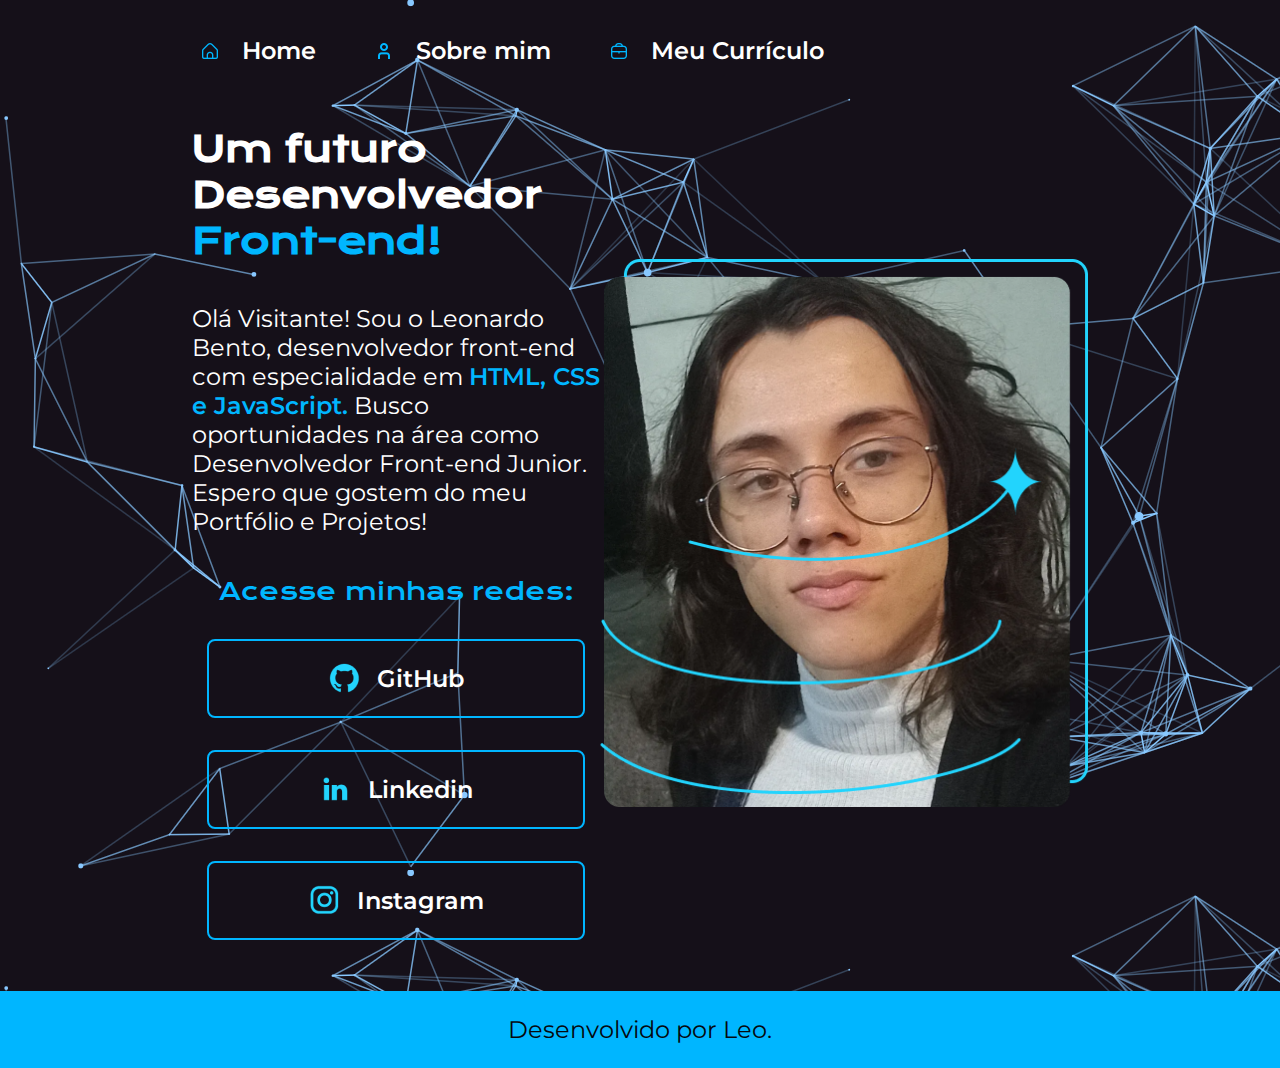
<file: index.html>
<!DOCTYPE html>
<html lang="pt-br">

<head>
    <meta charset="UTF-8">
    <meta http-equiv="X-UA-Compatible" content="IE=edge">
    <meta name="viewport" content="width=device-width, initial-scale=1.0">
    <title>Portfólio</title>
    <link rel="stylesheet" href="./syles/style.css">
</head>

<body>
    <header class="cabecalho">
        <nav class="cabecalho__menu">
            <a class="cabecalho__menu__link" href="index.html"><img src="./assets/casa.png" class="icone__cabecalho">Home</a>
            <a class="cabecalho__menu__link" href="about.html"><img src="./assets/do-utilizador.png" class="icone__cabecalho">Sobre mim</a>
            <a class="cabecalho__menu__link" href="curriculum.html"><img src="./assets/pasta.png" class="icone__cabecalho">Meu Currículo</a>
        </nav>
    </header>
    <main class="apresentacao">
        <section class="apresentacao__conteudo">
            <h1 class="apresentacao__conteudo__titulo">Um futuro Desenvolvedor<strong class="destaque__texto"> Front-end!
            </strong></h1>
            <p class="apresentacao__conteudo__texto">Olá Visitante! Sou o Leonardo Bento, desenvolvedor front-end com especialidade em <span class="destaque__texto"> HTML, CSS e JavaScript.</span>
            Busco oportunidades na área como Desenvolvedor Front-end Junior.<br>
            Espero que gostem do meu Portfólio e Projetos!
            </p>
            <div class="apresentacao__links">
                <h2 class="apresentacao__links__subtitulo">Acesse minhas redes:</h2>
                <a class="apresentacao__links__link" href="https://github.com/LeoNT7">
                    <img src="./assets/github.png" alt="Icone GitHub">GitHub
                </a>
                <a class="apresentacao__links__link" href="https://www.linkedin.com/in/leonardo-bento-937a2024a/">
                    <img src="./assets/linkedin.png" alt="Icone Linkedin">Linkedin
                </a>
                <a class="apresentacao__links__link" href="https://www.instagram.com/leonn17n/">
                    <img src="./assets/instagram.png" alt="Icone Instagram">Instagram
                </a>
            </div>
        </section>
        <img src="./assets/Imagem.png" alt="Foto do Leonardo Bento" width="488px" class="foto__about">
    </main>
    <footer class="rodape">
        <p>Desenvolvido por Leo.</p>
    </footer>
</body>

</html>
</file>
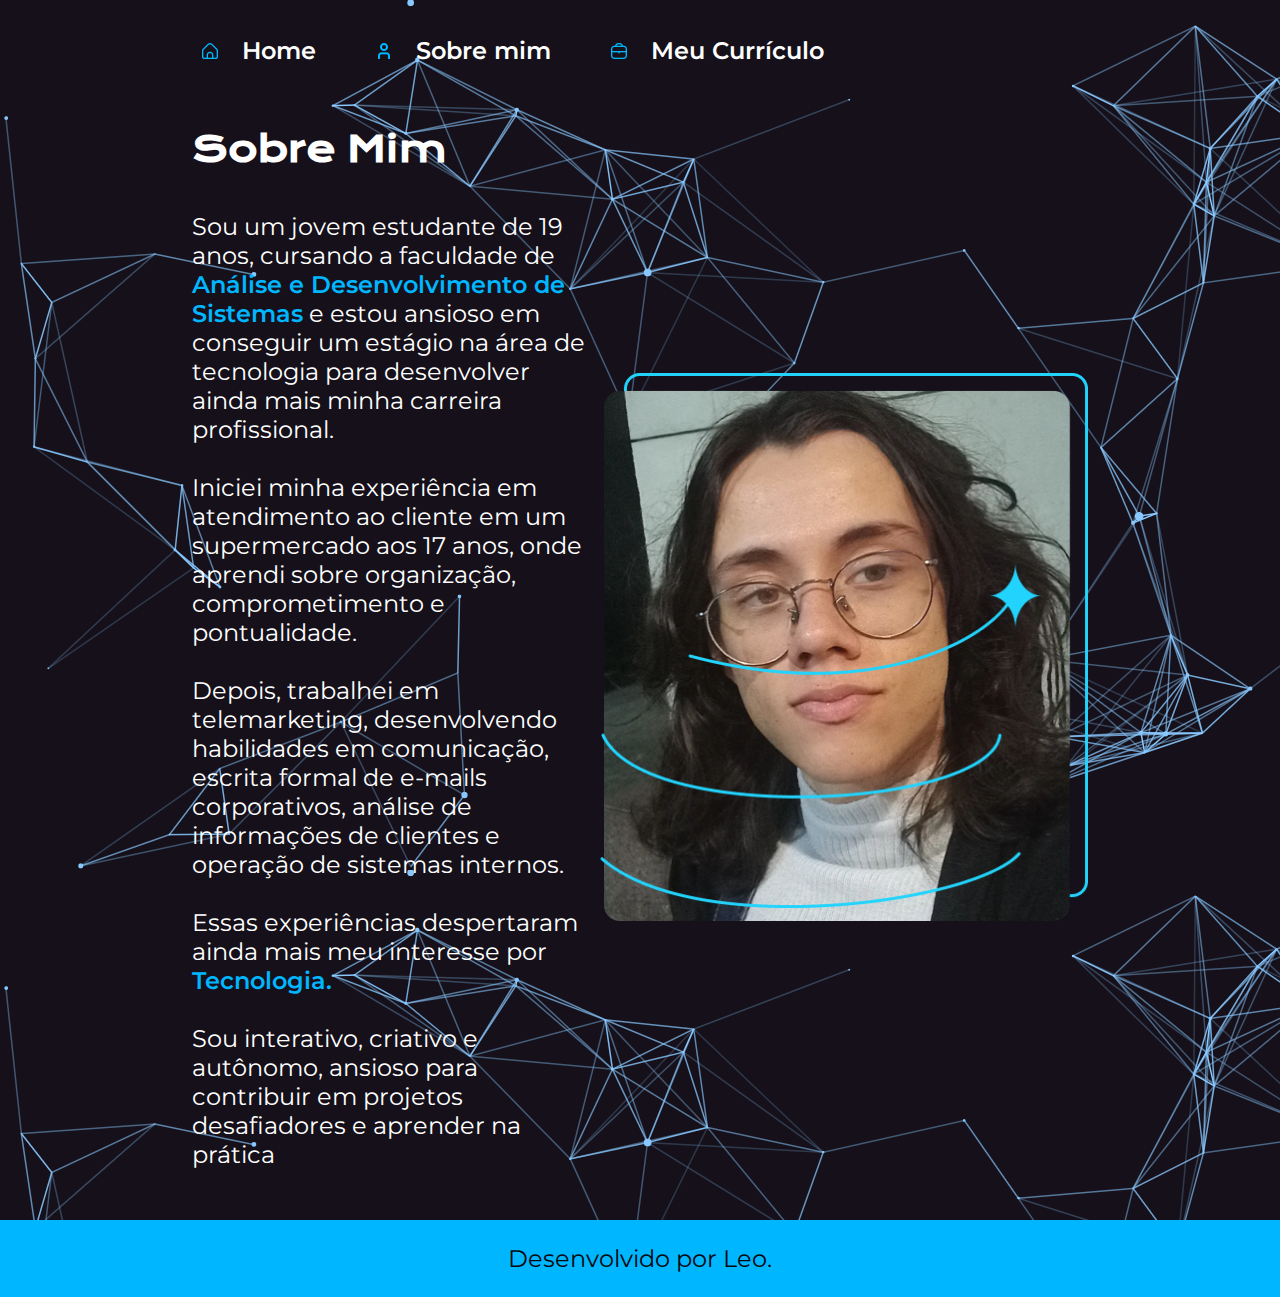
<file: about.html>
<!DOCTYPE html>
<html lang="pt-br">
<head>
    <meta charset="UTF-8">
    <meta name="viewport" content="width=device-width, initial-scale=1.0">
    <title>Sobre Mim</title>
    <link rel="stylesheet" href="./syles/style.css">
</head>
<body>
    <header class="cabecalho">
        <nav class="cabecalho__menu">
            <a class="cabecalho__menu__link" href="index.html"><img src="./assets/casa.png" class="icone__cabecalho">Home</a>
            <a class="cabecalho__menu__link" href="about.html"><img src="./assets/do-utilizador.png" class="icone__cabecalho">Sobre mim</a>
            <a class="cabecalho__menu__link" href="curriculum.html"><img src="./assets/pasta.png" class="icone__cabecalho">Meu Currículo</a>
        </nav>
    </header>
    <main class="apresentacao">
        <section class="apresentacao__conteudo">
            <h1 class="apresentacao__conteudo__titulo">Sobre Mim</h1>
            <p class="apresentacao__conteudo__texto">Sou um jovem estudante de 19 anos, cursando a faculdade de <span class="destaque__texto">Análise e
                Desenvolvimento de Sistemas</span> e estou ansioso em conseguir um estágio na área
                de tecnologia para desenvolver ainda mais minha carreira profissional.<br><br>
                Iniciei minha experiência em atendimento ao cliente em um
                supermercado aos 17 anos, onde aprendi sobre organização,
                comprometimento e pontualidade.<br><br>
                Depois, trabalhei em telemarketing, desenvolvendo habilidades
                em comunicação, escrita formal de e-mails corporativos, análise
                de informações de clientes e operação de sistemas internos. <br><br>Essas
                experiências despertaram ainda mais meu interesse por <span class="destaque__texto">Tecnologia.</span><br><br>
                Sou interativo, criativo e autônomo, ansioso para contribuir em projetos
                desafiadores e aprender na prática
                </p>
        </section>
        <img src="./assets/Imagem.png" alt="Foto do Leonardo Bento" width="488px" class="foto__about">
    </main>
    <footer class="rodape">
        <p>Desenvolvido por Leo.</p>
    </footer>
</body>
</html>
</file>
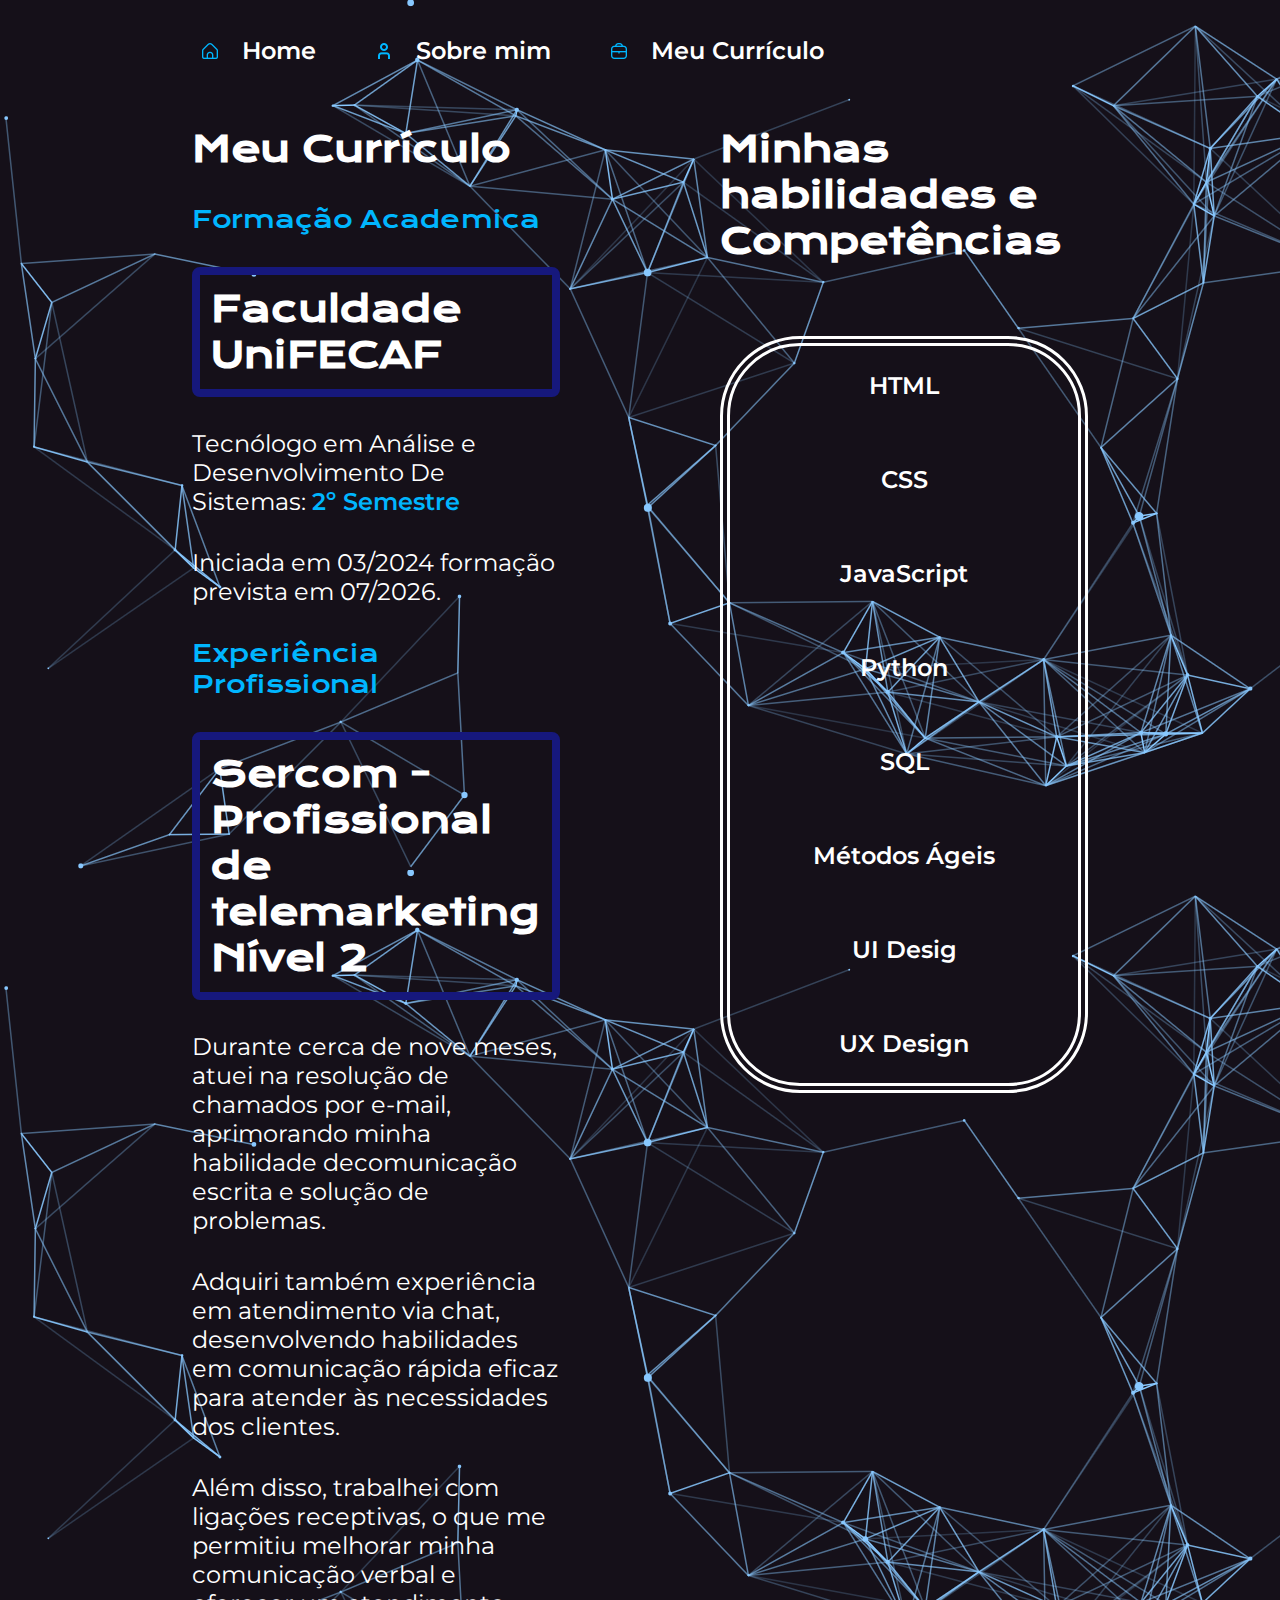
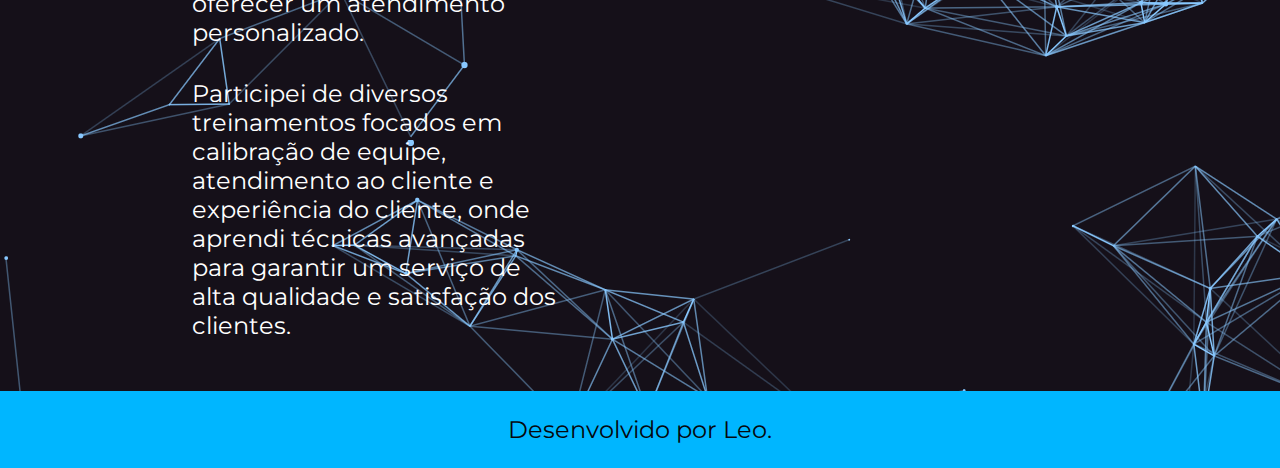
<file: curriculum.html>
<!DOCTYPE html>
<html lang="pt-br">
<head>
    <meta charset="UTF-8">
    <meta name="viewport" content="width=device-width, initial-scale=1.0">
    <title>Meu Currículo</title>
    <link rel="stylesheet" href="./syles/style.css">
</head>
<body>
    <header class="cabecalho">
        <nav class="cabecalho__menu">
            <a class="cabecalho__menu__link" href="index.html"><img src="./assets/casa.png" class="icone__cabecalho">Home</a>
            <a class="cabecalho__menu__link" href="about.html"><img src="./assets/do-utilizador.png" class="icone__cabecalho">Sobre mim</a>
            <a class="cabecalho__menu__link" href="curriculum.html"><img src="./assets/pasta.png" class="icone__cabecalho">Meu Currículo</a>
        </nav>
    </header>
    <main class="apresentacao__curriculo">
        <section class="apresentacao__conteudo__curriculo">
            <h1 class="apresentacao__conteudo__titulo">Meu Currículo</h1>
            <h1 class="apresentacao__links__subtitulo">Formação Academica</h1>
            <div class="conteudo__curriculo">
                <h2 class="apresentacao__conteudo__titulo">Faculdade UniFECAF</h2>
            </div>
                <p class="apresentacao__conteudo__texto">Tecnólogo em Análise e Desenvolvimento De Sistemas: <span class="destaque__texto">2º Semestre</span></p>
                <p class="apresentacao__conteudo__texto">Iniciada em 03/2024 formação prevista em 07/2026.</p>
            <h1 class="apresentacao__links__subtitulo">Experiência Profissional</h1>
            <div class="conteudo__curriculo">
                <h2 class="apresentacao__conteudo__titulo">Sercom - Profissional de telemarketing Nível 2</h2>
            </div>
            <p class="apresentacao__conteudo__texto">Durante cerca de nove meses, atuei na resolução de chamados
            por e-mail, aprimorando minha habilidade decomunicação
            escrita e solução de problemas.</p>
            <p class="apresentacao__conteudo__texto">Adquiri também experiência em atendimento via chat,
            desenvolvendo habilidades em comunicação rápida eficaz para
            atender às necessidades dos clientes.</p>
            <p class="apresentacao__conteudo__texto">Além disso, trabalhei com ligações receptivas, o que me
            permitiu melhorar minha comunicação verbal e oferecer um
            atendimento personalizado.</p>
            <p class="apresentacao__conteudo__texto">Participei de diversos treinamentos focados em calibração de
            equipe, atendimento ao cliente e experiência do cliente, onde
            aprendi técnicas avançadas para garantir um serviço de alta
            qualidade e satisfação dos clientes.
            </p>
        </section>
        <section class="apresentacao__conteudo__curriculo">
            <h2 class="apresentacao__conteudo__titulo">Minhas habilidades e Competências</h2>
            <ul class="lista__habilidades">
                <li class="destaque__texto__links"><a href="#" class="cabecalho__menu__link">HTML</a></li>
                <li class="destaque__texto__links"><a href="#" class="cabecalho__menu__link">CSS</a></li>
                <li class="destaque__texto__links"><a href="#" class="cabecalho__menu__link">JavaScript</a></li>
                <li class="destaque__texto__links"><a href="#" class="cabecalho__menu__link">Python</a></li>
                <li class="destaque__texto__links"><a href="#" class="cabecalho__menu__link">SQL</a></li>
                <li class="destaque__texto__links"><a href="#" class="cabecalho__menu__link"> Métodos Ágeis</a></li>
                <li class="destaque__texto__links"><a href="#" class="cabecalho__menu__link">UI Desig</a></li>
                <li class="destaque__texto__links"><a href="#" class="cabecalho__menu__link">UX Design</a></li>
            </ul>
        </section>
    </main>
    <footer class="rodape">
        <p>Desenvolvido por Leo.</p>
    </footer>
</body>
</html>
</file>
<file: syles/style.css>
/* ====== Importação de Fontes ====== */
@import url('https://fonts.googleapis.com/css2?family=Krona+One&family=Montserrat:wght@400;600&display=swap');

/* ====== Variáveis de Cores e Fontes ====== */
:root {
    --cor-primaria: #06080D;
    --cor-secundaria: #FFFFFF;
    --cor-terciaria: #00B6FF;
    --cor-hover: #16187C;
    --fonte-principal: 'Krona One', sans-serif;
    --fonte-secundaria: 'Montserrat', sans-serif;
}

/* ====== Estilos Globais ====== */
* {
    margin: 0;
    padding: 0;
    box-sizing: border-box;
}

body {
    color: var(--cor-secundaria);
    background-color: var(--cor-primaria);
    background-image: url('/assets/background.png');
}

/* ====== Cabeçalho ====== */
.cabecalho {
    padding: 2% 0% 0% 15%;
}

.cabecalho__menu {
    display: flex;
    gap: 40px;
}

.icone__cabecalho {
    margin-right: 1em;
}

.cabecalho__menu__link {
    font-family: var(--fonte-secundaria);
    font-size: 24px;
    color: var(--cor-secundaria);
    font-weight: 600;
    text-decoration: none;
    padding: 10px;
}

.cabecalho__menu__link:hover {
    background: linear-gradient(45deg, #ee7752, #e73c7e, #23a6d5, #23d5ab);
    background-size: 200% 200%;
    animation: gradient 2s ease infinite;
    border-radius: 80px;
}

@keyframes gradient {
    0% {
        background-position: 0% 50%;
    }
    50% {
        background-position: 100% 50%;
    }
    100% {
        background-position: 0% 50%;
    }
} 

/* ====== Apresentação ====== */
.apresentacao {
    padding: 4% 15%;
    display: flex;
    align-items: center;
    justify-content: space-between;
}

.apresentacao__curriculo {
    display: grid;
    grid-template-columns: 1fr 1fr;
    padding: 4% 15%;
    gap: 10em;
}

.apresentacao__conteudo {
    width: 615px;
    display: flex;
    flex-direction: column;
    gap: 40px;
}

.apresentacao__conteudo__titulo {
    font-size: 36px;
    font-family: var(--fonte-principal);
}

.apresentacao__conteudo__texto {
    font-size: 24px;
    font-family: var(--fonte-secundaria);
    gap: 5px;
}

.apresentacao__conteudo__curriculo {
    display: flex;
    flex-direction: column;
    gap: 2em;
}

.apresentacao__links {
    display: flex;
    flex-direction: column;
    justify-content: space-between;
    align-items: center;
    gap: 32px;
}

.apresentacao__links__subtitulo {
    font-family: var(--fonte-principal);
    color: var(--cor-terciaria);
    font-weight: 400;
    font-size: 24px;
}

.apresentacao__links__link {
    display: flex;
    justify-content: center;
    align-items: center;
    gap: 16px;
    border: 2px solid var(--cor-terciaria); 
    width: 378px;
    text-align: center;
    border-radius: 8px;
    font-size: 24px;
    font-weight: 600;
    padding: 21.5px 0;
    text-decoration: none;
    color: var(--cor-secundaria);
    font-family: var(--fonte-secundaria);
    transition: background-color 0.3s, border-color 0.3s, color 0.3s;
}

.apresentacao__links__link:hover {
    background: linear-gradient(-45deg, #ee7752, #e73c7e, #23a6d5, #23d5ab);
    background-size: 200% 200%;
    animation: gradient 1.5s ease infinite;
}

@keyframes gradient {
    0% {
        background-position: 0% 50%;
    }
    50% {
        background-position: 100% 50%;
    }
    100% {
        background-position: 0% 50%;
    }
}

/* ====== Conteúdo ====== */
.conteudo__curriculo {
    padding: 3%;
    border: 8px solid var(--cor-hover);
    border-radius: 8px;
}

.conteudo__experiencia {
    padding: 3%;
    border: 8px solid var(--cor-hover);
    border-radius: 8px;
}

/* ====== Destaques ====== */
.destaque__texto {
    color: var(--cor-terciaria);
    font-weight: 600;
}

.destaque__texto__links {
    font-weight: 600;
    margin: 1em;
    padding: 5px;
    border-radius: 8px;
}

/* ====== Lista de Habilidades ====== */
.lista__habilidades {
    display: flex;
    list-style: none;
    flex-direction: column;
    font-family: var(--fonte-secundaria);
    font-size: 20px;
    font-weight: 300;
    margin-top: 2em;
    align-items: center;
    gap: 15px;
    border: 10px solid var(--cor-secundaria);
    border-radius: 80px;
    border-style: double;
}

/* ====== Rodapé ====== */
.rodape {
    padding: 24px;
    color: var(--cor-primaria);
    background-color: var(--cor-terciaria);
    text-align: center;
    font-family: var(--fonte-secundaria);
    font-size: 24px;
    font-weight: 400;
}

/* ====== Media Queries ====== */
@media screen and (max-width: 728px) {
    .cabecalho {
        padding: 1%;
        display: block;
        text-align: center;
    }
    .cabecalho__menu__link {
        font-size: 20px;
        background: linear-gradient(-45deg, #1b0676, #3480cc, #096f94, #417166);
        background-size: 200% 100%;
        animation: gradient 4s ease infinite;
        border-radius: 20px;
        padding: 10px;
        
    }
    .icone__cabecalho {
        display: none;
    }
    .apresentacao {
        flex-direction: column-reverse;
        padding: 4% 5%;
    }
    .apresentacao__curriculo {
        display: flex;
        flex-direction: column;
        padding: 4% 5%;
    }
    .apresentacao__conteudo {
        width: 100%;
    }
    .apresentacao__links__link {
        width: 100%;
        background: linear-gradient(-45deg, #0d20b5, #1f0571, #23a6d5, #23d5ab);
        background-size: 200% 200%;
        animation: gradient 4s ease infinite;
    }
    .foto__about {
        width: 100%;
    }
    .apresentacao__conteudo__curriculo {
        margin-bottom: 2em;
    }
    .lista__habilidades {
        width: 100%;
    }
}
</file>
